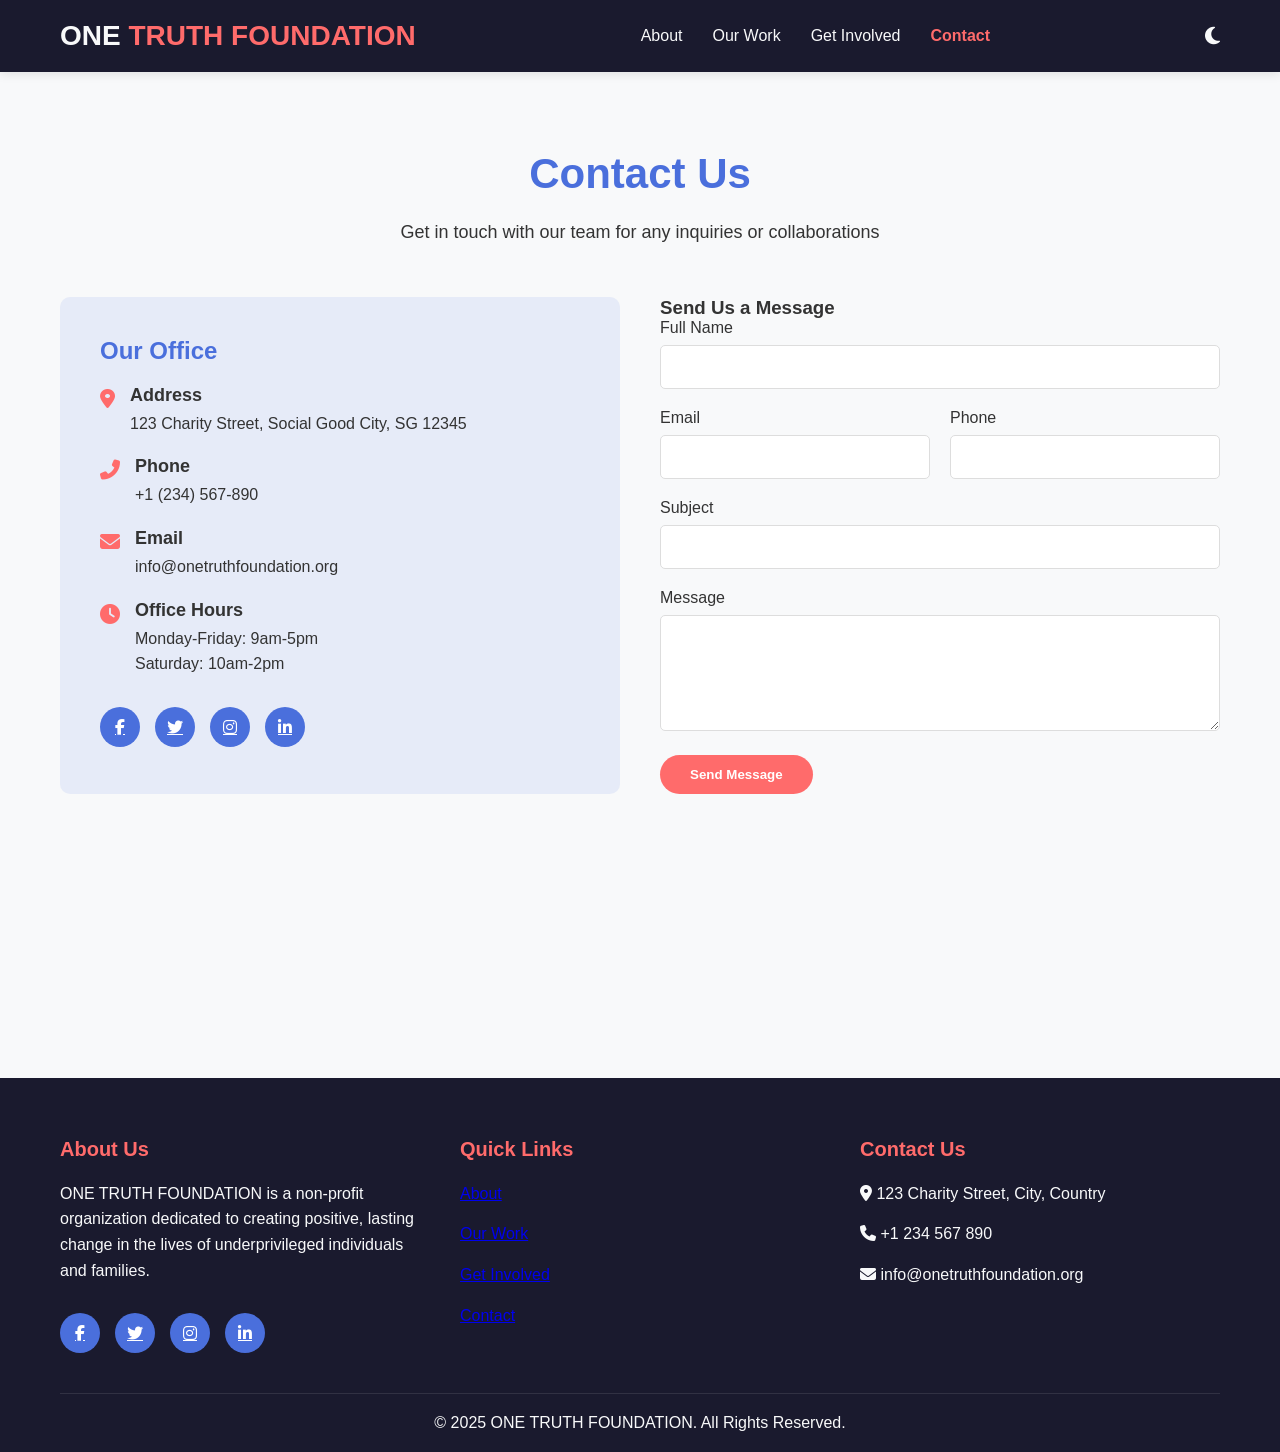
<file: contact.html>
<!DOCTYPE html>
<html lang="en">

<head>
    <meta charset="UTF-8">
    <meta name="viewport" content="width=device-width, initial-scale=1.0">
    <title>Contact Us | ONE TRUTH FOUNDATION</title>
    <link rel="stylesheet" href="https://cdnjs.cloudflare.com/ajax/libs/font-awesome/6.4.0/css/all.min.css">
    <link rel="stylesheet" href="css/style.css">
</head>

<body>
    <header>
        <div class="container header-container">
            <a href="index.html" class="logo">ONE <span>TRUTH FOUNDATION</span></a>
            <nav>
                <ul>
                    <li><a href="about.html">About</a></li>
                    <li><a href="work.html">Our Work</a></li>
                    <li><a href="involve.html">Get Involved</a></li>
                    <li><a href="contact.html" class="active">Contact</a></li>
                </ul>
            </nav>
            <button class="theme-toggle" id="themeToggle">
                <i class="fas fa-moon"></i>
            </button>
            <div class="mobile-menu">
                <i class="fas fa-bars"></i>
            </div>
        </div>
    </header>

    <main class="page-content">
        <div class="container">
            <div class="page-hero">
                <h1>Contact Us</h1>
                <p>Get in touch with our team for any inquiries or collaborations</p>
            </div>

            <div class="contact-container">
                <div class="contact-info">
                    <h3>Our Office</h3>

                    <div class="contact-item">
                        <div class="contact-icon">
                            <i class="fas fa-map-marker-alt"></i>
                        </div>
                        <div class="contact-text">
                            <h4>Address</h4>
                            <p>123 Charity Street, Social Good City, SG 12345</p>
                        </div>
                    </div>

                    <div class="contact-item">
                        <div class="contact-icon">
                            <i class="fas fa-phone-alt"></i>
                        </div>
                        <div class="contact-text">
                            <h4>Phone</h4>
                            <p><a href="tel:+1234567890">+1 (234) 567-890</a></p>
                        </div>
                    </div>

                    <div class="contact-item">
                        <div class="contact-icon">
                            <i class="fas fa-envelope"></i>
                        </div>
                        <div class="contact-text">
                            <h4>Email</h4>
                            <p><a href="mailto:info@onetruthfoundation.org">info@onetruthfoundation.org</a></p>
                        </div>
                    </div>

                    <div class="contact-item">
                        <div class="contact-icon">
                            <i class="fas fa-clock"></i>
                        </div>
                        <div class="contact-text">
                            <h4>Office Hours</h4>
                            <p>Monday-Friday: 9am-5pm<br>Saturday: 10am-2pm</p>
                        </div>
                    </div>

                    <div class="social-contact">
                        <a href="#"><i class="fab fa-facebook-f"></i></a>
                        <a href="#"><i class="fab fa-twitter"></i></a>
                        <a href="#"><i class="fab fa-instagram"></i></a>
                        <a href="#"><i class="fab fa-linkedin-in"></i></a>
                    </div>
                </div>

                <div class="contact-form">
                    <h3>Send Us a Message</h3>
                    <form>
                        <div class="form-group">
                            <label for="c-name">Full Name</label>
                            <input type="text" id="c-name" required>
                        </div>

                        <div class="form-row">
                            <div class="form-group">
                                <label for="c-email">Email</label>
                                <input type="email" id="c-email" required>
                            </div>
                            <div class="form-group">
                                <label for="c-phone">Phone</label>
                                <input type="tel" id="c-phone">
                            </div>
                        </div>

                        <div class="form-group">
                            <label for="c-subject">Subject</label>
                            <input type="text" id="c-subject" required>
                        </div>

                        <div class="form-group">
                            <label for="c-message">Message</label>
                            <textarea id="c-message" rows="5" required></textarea>
                        </div>

                        <button type="submit" class="btn">Send Message</button>
                    </form>
                </div>
            </div>

            <div class="contact-map" style="margin-top: 50px;">
                <iframe
                    src="https://www.google.com/maps/embed?pb=!1m18!1m12!1m3!1d3022.215373510287!2d-73.9878449242391!3d40.74844097138988!2m3!1f0!2f0!3f0!3m2!1i1024!2i768!4f13.1!3m3!1m2!1s0x89c259a9b3117469%3A0xd134e199a405a163!2sEmpire%20State%20Building!5e0!3m2!1sen!2sus!4v1689878817589!5m2!1sen!2sus"
                    allowfullscreen="" loading="lazy" referrerpolicy="no-referrer-when-downgrade"></iframe>
            </div>
        </div>
    </main>

    <footer>
        <div class="container">
            <div class="footer-container">
                <div class="footer-col">
                    <h3>About Us</h3>
                    <p>ONE TRUTH FOUNDATION is a non-profit organization dedicated to creating positive, lasting change
                        in the lives of underprivileged individuals and families.</p>
                    <div class="social-contact">
                        <a href="https://www.facebook.com/YourPageName" target="_blank" rel="noopener noreferrer">
                            <i class="fab fa-facebook-f"></i>
                        </a>
                        <a href="https://www.twitter.com/YourHandle" target="_blank" rel="noopener noreferrer">
                            <i class="fab fa-twitter"></i>
                        </a>
                        <a href="https://www.instagram.com/YourHandle" target="_blank" rel="noopener noreferrer">
                            <i class="fab fa-instagram"></i>
                        </a>
                        <a href="https://www.linkedin.com/company/YourPage" target="_blank" rel="noopener noreferrer">
                            <i class="fab fa-linkedin-in"></i>
                        </a>
                    </div>
                </div>
                <div class="footer-col">
                    <h3>Quick Links</h3>
                    <p><a href="about.html">About</a></p>
                    <p><a href="work.html">Our Work</a></p>
                    <p><a href="involve.html">Get Involved</a></p>
                    <p><a href="contact.html">Contact</a></p>
                </div>
                <div class="footer-col">
                    <h3>Contact Us</h3>
                    <p><i class="fas fa-map-marker-alt"></i> 123 Charity Street, City, Country</p>
                    <p><i class="fas fa-phone"></i> +1 234 567 890</p>
                    <p><i class="fas fa-envelope"></i> info@onetruthfoundation.org</p>
                </div>
            </div>
            <div class="footer-bottom">
                <p>&copy; 2025 ONE TRUTH FOUNDATION. All Rights Reserved.</p>
            </div>
        </div>
    </footer>

    <script src="js/main.js"></script>
</body>

</html>
</file>
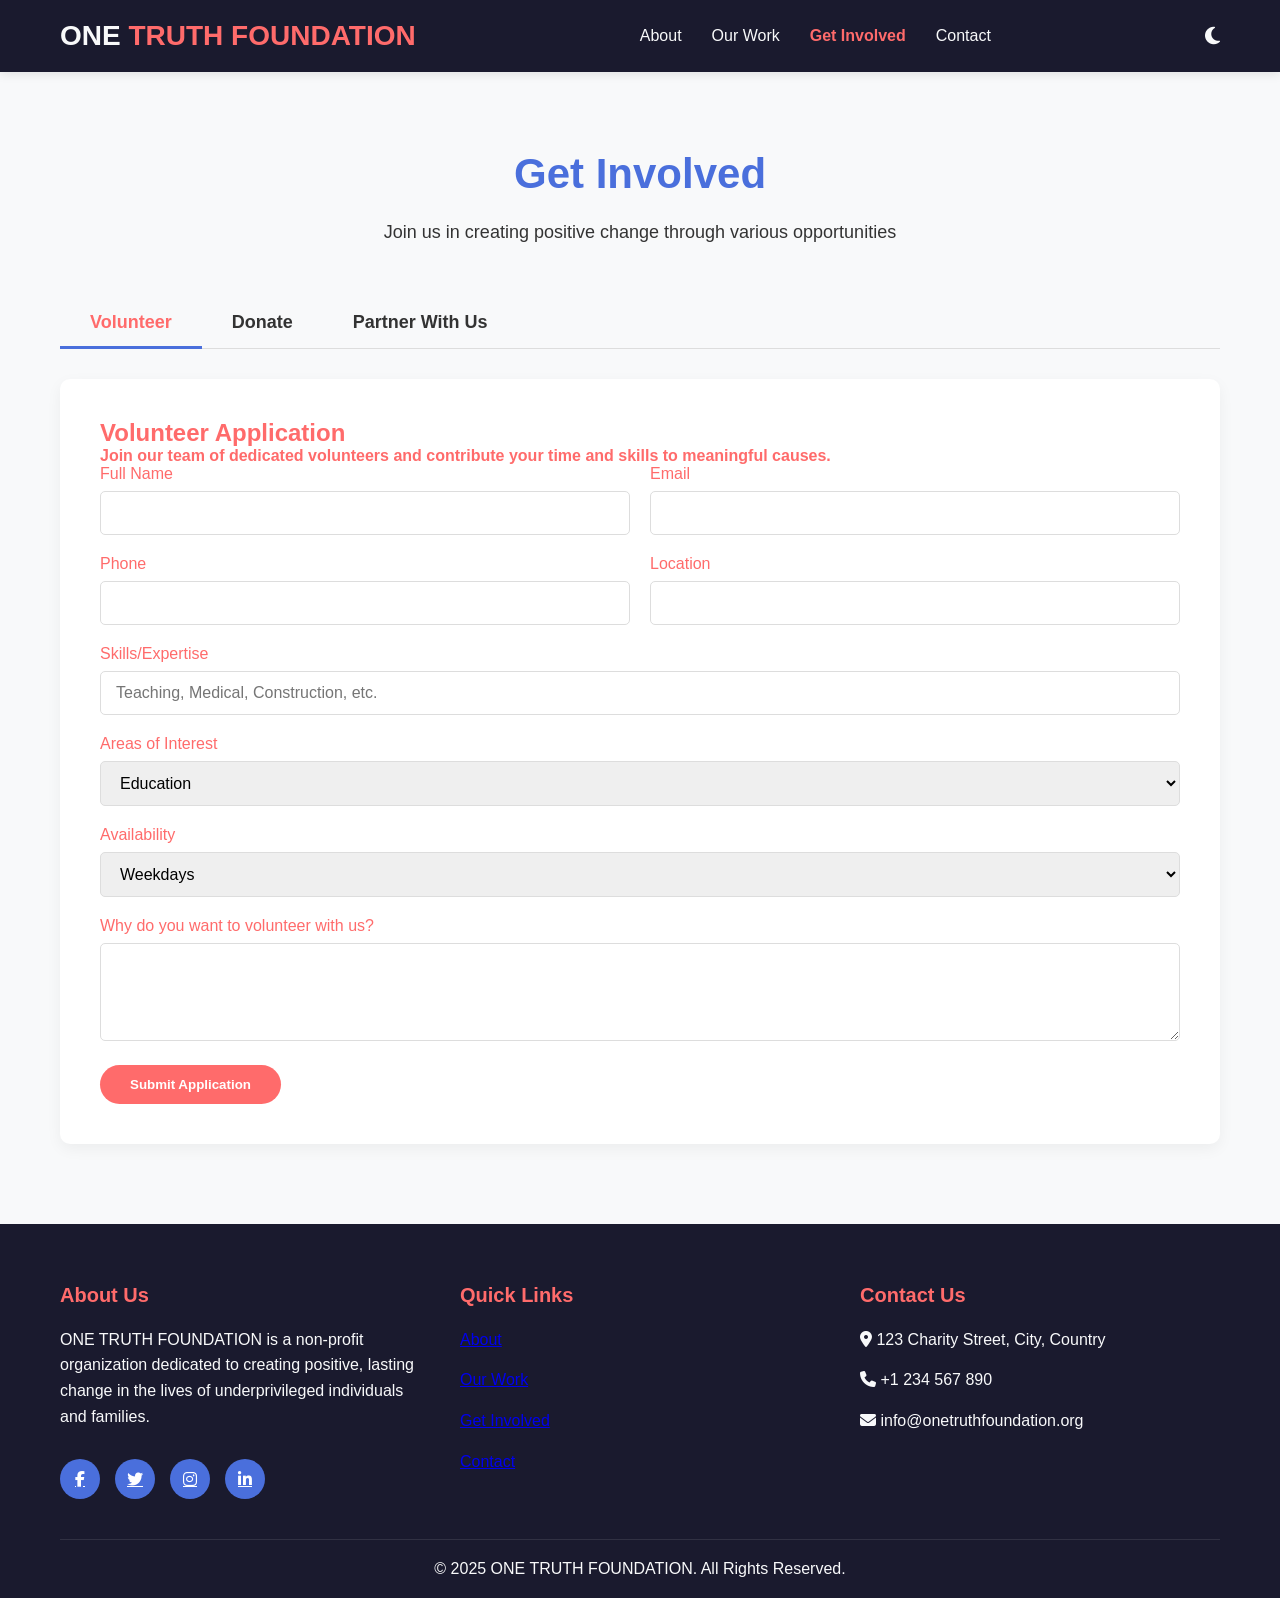
<file: involve.html>
<!DOCTYPE html>
<html lang="en">

<head>
    <meta charset="UTF-8">
    <meta name="viewport" content="width=device-width, initial-scale=1.0">
    <title>Get Involved | ONE TRUTH FOUNDATION</title>
    <link rel="stylesheet" href="https://cdnjs.cloudflare.com/ajax/libs/font-awesome/6.4.0/css/all.min.css">
    <link rel="stylesheet" href="css/style.css">
</head>

<body>
    <header>
        <div class="container header-container">
            <a href="index.html" class="logo">ONE <span>TRUTH FOUNDATION</span></a>
            <nav>
                <ul>
                    <li><a href="about.html">About</a></li>
                    <li><a href="work.html">Our Work</a></li>
                    <li><a href="involve.html" class="active">Get Involved</a></li>
                    <li><a href="contact.html">Contact</a></li>
                </ul>
            </nav>
            <button class="theme-toggle" id="themeToggle">
                <i class="fas fa-moon"></i>
            </button>
            <div class="mobile-menu">
                <i class="fas fa-bars"></i>
            </div>
        </div>
    </header>

    <main class="page-content">
        <div class="container">
            <div class="page-hero">
                <h1>Get Involved</h1>
                <p>Join us in creating positive change through various opportunities</p>
            </div>

            <div class="involve-options">
                <div class="option-tabs">
                    <button class="tab-btn active" data-tab="volunteer">Volunteer</button>
                    <button class="tab-btn" data-tab="donate">Donate</button>
                    <button class="tab-btn" data-tab="partner">Partner With Us</button>
                </div>

                <div id="volunteer" class="tab-content active">
                    <div class="volunteer-form">
                        <h2>Volunteer Application</h2>
                        <p>Join our team of dedicated volunteers and contribute your time and skills to meaningful
                            causes.</p>

                        <form>
                            <div class="form-row">
                                <div class="form-group">
                                    <label for="v-name">Full Name</label>
                                    <input type="text" id="v-name" required>
                                </div>
                                <div class="form-group">
                                    <label for="v-email">Email</label>
                                    <input type="email" id="v-email" required>
                                </div>
                            </div>

                            <div class="form-row">
                                <div class="form-group">
                                    <label for="v-phone">Phone</label>
                                    <input type="tel" id="v-phone">
                                </div>
                                <div class="form-group">
                                    <label for="v-location">Location</label>
                                    <input type="text" id="v-location">
                                </div>
                            </div>

                            <div class="form-group">
                                <label for="v-skills">Skills/Expertise</label>
                                <input type="text" id="v-skills" placeholder="Teaching, Medical, Construction, etc.">
                            </div>

                            <div class="form-group">
                                <label for="v-interests">Areas of Interest</label>
                                <select id="v-interests">
                                    <option value="education">Education</option>
                                    <option value="healthcare">Healthcare</option>
                                    <option value="women-empowerment">Women Empowerment</option>
                                    <option value="social-justice">Social Justice</option>
                                    <option value="fundraising">Fundraising</option>
                                    <option value="events">Event Management</option>
                                </select>
                            </div>

                            <div class="form-group">
                                <label for="v-availability">Availability</label>
                                <select id="v-availability">
                                    <option value="weekdays">Weekdays</option>
                                    <option value="weekends">Weekends</option>
                                    <option value="both">Both</option>
                                    <option value="flexible">Flexible</option>
                                </select>
                            </div>

                            <div class="form-group">
                                <label for="v-message">Why do you want to volunteer with us?</label>
                                <textarea id="v-message" rows="4"></textarea>
                            </div>

                            <button type="submit" class="btn">Submit Application</button>
                        </form>
                    </div>
                </div>

                <div id="donate" class="tab-content">
                    <div class="donation-form">
                        <h2>Make a Donation</h2>
                        <p>Your generous contribution helps us continue our vital work in communities.</p>

                        <form>
                            <div class="form-row">
                                <div class="form-group">
                                    <label for="d-name">Full Name</label>
                                    <input type="text" id="d-name" required>
                                </div>
                                <div class="form-group">
                                    <label for="d-email">Email</label>
                                    <input type="email" id="d-email" required>
                                </div>
                            </div>

                            <div class="form-group">
                                <label for="d-amount">Donation Amount (USD)</label>
                                <input type="number" id="d-amount" min="1" required>
                            </div>

                            <div class="form-group">
                                <label for="d-frequency">Donation Frequency</label>
                                <select id="d-frequency">
                                    <option value="one-time">One-time</option>
                                    <option value="monthly">Monthly</option>
                                    <option value="quarterly">Quarterly</option>
                                    <option value="yearly">Yearly</option>
                                </select>
                            </div>

                            <div class="form-group">
                                <label for="d-purpose">Purpose (Optional)</label>
                                <select id="d-purpose">
                                    <option value="general">General Fund</option>
                                    <option value="education">Education Programs</option>
                                    <option value="healthcare">Healthcare Initiatives</option>
                                    <option value="women">Women Empowerment</option>
                                    <option value="other">Other</option>
                                </select>
                            </div>

                            <div class="form-group">
                                <label for="d-message">Message (Optional)</label>
                                <textarea id="d-message" rows="3"></textarea>
                            </div>

                            <button type="submit" class="btn">Proceed to Payment</button>
                        </form>
                    </div>
                </div>

                <div id="partner" class="tab-content">
                    <div class="section-title">
                        <h2>Partnership Opportunities</h2>
                        <p>We collaborate with corporations, institutions, and other NGOs to maximize our impact</p>
                    </div>

                    <div class="focus-grid">
                        <div class="focus-card">
                            <div class="focus-icon">
                                <i class="fas fa-handshake"></i>
                            </div>
                            <h3>Corporate Partnerships</h3>
                            <p>CSR initiatives, employee volunteering, and cause-related marketing collaborations.</p>
                        </div>
                        <div class="focus-card">
                            <div class="focus-icon">
                                <i class="fas fa-university"></i>
                            </div>
                            <h3>Institutional Tie-ups</h3>
                            <p>Collaborate with schools, colleges, and universities for awareness and action.</p>
                        </div>
                        <div class="focus-card">
                            <div class="focus-icon">
                                <i class="fas fa-users"></i>
                            </div>
                            <h3>Community Partnerships</h3>
                            <p>Work with local leaders and community groups for grassroots implementation.</p>
                        </div>
                    </div>

                    <div class="contact-info" style="margin-top: 50px;">
                        <h3>For partnership inquiries:</h3>
                        <p>Email us at <a
                                href="mailto:partnerships@onetruthfoundation.org">partnerships@onetruthfoundation.org</a>
                        </p>
                        <p>Call our partnership team at +1 (234) 567-8910</p>
                    </div>
                </div>
            </div>
        </div>
    </main>

    <footer>
        <div class="container">
            <div class="footer-container">
                <div class="footer-col">
                    <h3>About Us</h3>
                    <p>ONE TRUTH FOUNDATION is a non-profit organization dedicated to creating positive, lasting change
                        in the lives of underprivileged individuals and families.</p>
                    <div class="social-contact">
                        <a href="https://www.facebook.com/OneTruthFoundation" target="_blank"><i
                                class="fab fa-facebook-f"></i></a>
                        <a href="https://www.twitter.com/OneTruthFdn" target="_blank"><i class="fab fa-twitter"></i></a>
                        <a href="https://www.instagram.com/OneTruthFoundation" target="_blank"><i
                                class="fab fa-instagram"></i></a>
                        <a href="https://www.linkedin.com/company/one-truth-foundation" target="_blank"><i
                                class="fab fa-linkedin-in"></i></a>
                    </div>
                </div>
                <div class="footer-col">
                    <h3>Quick Links</h3>
                    <p><a href="about.html">About</a></p>
                    <p><a href="work.html">Our Work</a></p>
                    <p><a href="involve.html">Get Involved</a></p>
                    <p><a href="contact.html">Contact</a></p>
                </div>
                <div class="footer-col">
                    <h3>Contact Us</h3>
                    <p><i class="fas fa-map-marker-alt"></i> 123 Charity Street, City, Country</p>
                    <p><i class="fas fa-phone"></i> +1 234 567 890</p>
                    <p><i class="fas fa-envelope"></i> info@onetruthfoundation.org</p>
                </div>
            </div>
            <div class="footer-bottom">
                <p>&copy; 2025 ONE TRUTH FOUNDATION. All Rights Reserved.</p>
            </div>
        </div>
    </footer>

    <script src="js/main.js"></script>
</body>

</html>
</file>
<file: css/style.css>
:root {
    --primary-color: #4a6fdc;
    --secondary-color: #ff6b6b;
    --dark-color: #1a1a2e;
    --light-color: #f8f9fa;
    --text-dark: #333;
    --text-light: #f8f9fa;
    --transition: all 0.3s ease;
}

[data-theme="dark"] {
    --primary-color: #5d7eff;
    --secondary-color: #ff8e8e;
    --dark-color: #0f0f1a;
    --light-color: #16213e;
    --text-dark: #f8f9fa;
    --text-light: #f8f9fa;
}

* {
    margin: 0;
    padding: 0;
    box-sizing: border-box;
    font-family: 'Segoe UI', Tahoma, Geneva, Verdana, sans-serif;
}

body {
    background-color: var(--light-color);
    color: var(--text-dark);
    transition: var(--transition);
}

.container {
    max-width: 1200px;
    margin: 0 auto;
    padding: 0 20px;
}

/* Header Styles */
header {
    background-color: var(--dark-color);
    color: var(--text-light);
    padding: 20px 0;
    position: fixed;
    width: 100%;
    top: 0;
    z-index: 1000;
    box-shadow: 0 2px 10px rgba(0, 0, 0, 0.1);
}

.header-container {
    display: flex;
    justify-content: space-between;
    align-items: center;
}

.logo {
    font-size: 28px;
    font-weight: 700;
    color: var(--text-light);
    text-decoration: none;
}

.logo span {
    color: var(--secondary-color);
}

nav ul {
    display: flex;
    list-style: none;
}

nav ul li {
    margin-left: 30px;
}

nav ul li a {
    color: var(--text-light);
    text-decoration: none;
    font-weight: 500;
    transition: var(--transition);
}

nav ul li a:hover {
    color: var(--secondary-color);
}

.active {
    color: var(--secondary-color) !important;
    font-weight: 600 !important;
}

.theme-toggle {
    background: none;
    border: none;
    color: var(--text-light);
    font-size: 20px;
    cursor: pointer;
    margin-left: 20px;
    transition: var(--transition);
}

.theme-toggle:hover {
    color: var(--secondary-color);
}

.mobile-menu {
    display: none;
    font-size: 24px;
    cursor: pointer;
}

/* Page Content */
.page-content {
    padding: 150px 0 80px;
    min-height: calc(100vh - 200px);
}

.page-hero {
    text-align: center;
    margin-bottom: 50px;
}

.page-hero h1 {
    font-size: 42px;
    color: var(--primary-color);
    margin-bottom: 20px;
}

.page-hero p {
    font-size: 18px;
    max-width: 700px;
    margin: 0 auto;
    line-height: 1.6;
}

/* Hero Section */
.hero {
    background: linear-gradient(135deg, var(--primary-color), var(--dark-color));
    color: var(--text-light);
    padding: 150px 0 100px;
    text-align: center;
}

.hero h1 {
    font-size: 48px;
    margin-bottom: 20px;
    line-height: 1.3;
}

.hero p {
    font-size: 20px;
    max-width: 800px;
    margin: 0 auto 30px;
    line-height: 1.6;
}

.btn {
    display: inline-block;
    background-color: var(--secondary-color);
    color: white;
    padding: 12px 30px;
    border-radius: 30px;
    text-decoration: none;
    font-weight: 600;
    transition: var(--transition);
    border: none;
    cursor: pointer;
}

.btn:hover {
    transform: translateY(-3px);
    box-shadow: 0 10px 20px rgba(0, 0, 0, 0.1);
}

.btn-outline {
    background: transparent;
    border: 2px solid var(--text-light);
    margin-left: 15px;
}

.btn-outline:hover {
    background: var(--text-light);
    color: var(--dark-color);
}

/* Focus Areas */
.focus-areas {
    padding: 80px 0;
}

.section-title {
    text-align: center;
    margin-bottom: 50px;
}

.section-title h2 {
    font-size: 36px;
    color: var(--primary-color);
    margin-bottom: 15px;
}

.section-title p {
    color: var(--text-dark);
    max-width: 700px;
    margin: 0 auto;
    line-height: 1.6;
}

.focus-grid {
    display: grid;
    grid-template-columns: repeat(auto-fit, minmax(250px, 1fr));
    gap: 30px;
}

.focus-card {
    background-color: white;
    border-radius: 10px;
    padding: 30px;
    text-align: center;
    box-shadow: 0 5px 15px rgba(0, 0, 0, 0.05);
    transition: var(--transition);
}

[data-theme="dark"] .focus-card {
    background-color: var(--dark-color);
    box-shadow: 0 5px 15px rgba(0, 0, 0, 0.2);
}

.focus-card:hover {
    transform: translateY(-10px);
    box-shadow: 0 15px 30px rgba(0, 0, 0, 0.1);
}

.focus-icon {
    font-size: 50px;
    color: var(--primary-color);
    margin-bottom: 20px;
}

.focus-card h3 {
    font-size: 22px;
    margin-bottom: 15px;
    color: var(--primary-color);
}

.focus-card p {
    color: var(--text-dark);
    line-height: 1.6;
}

/* About Page */
.about-content {
    display: grid;
    grid-template-columns: 1fr 1fr;
    gap: 40px;
    align-items: center;
}

.about-img {
    border-radius: 10px;
    overflow: hidden;
    box-shadow: 0 10px 30px rgba(0, 0, 0, 0.1);
}

.about-img img {
    width: 100%;
    height: auto;
    display: block;
}

.about-text h2 {
    font-size: 32px;
    color: var(--primary-color);
    margin-bottom: 20px;
}

.about-text p {
    margin-bottom: 20px;
    line-height: 1.8;
}

.mission-vision {
    margin-top: 50px;
}

.mv-grid {
    display: grid;
    grid-template-columns: 1fr 1fr;
    gap: 30px;
    margin-top: 30px;
}

.mv-card {
    background-color: white;
    border-radius: 10px;
    padding: 30px;
    box-shadow: 0 5px 15px rgba(0, 0, 0, 0.05);
}

[data-theme="dark"] .mv-card {
    background-color: var(--dark-color);
}

.mv-card h3 {
    font-size: 24px;
    color: var(--secondary-color);
    margin-bottom: 15px;
}

/* Our Work Page */
.work-stats {
    background-color: rgba(74, 111, 220, 0.1);
    padding: 60px 0;
    margin: 50px 0;
    border-radius: 10px;
}

[data-theme="dark"] .work-stats {
    background-color: rgba(10, 10, 20, 0.5);
}

.stats-grid {
    display: grid;
    grid-template-columns: repeat(4, 1fr);
    gap: 30px;
    text-align: center;
}

.stat-item h3 {
    font-size: 42px;
    color: var(--secondary-color);
    margin-bottom: 10px;
}

.stat-item p {
    font-size: 18px;
    font-weight: 500;
}

.impact-stories {
    margin-top: 60px;
}

.story-card {
    display: grid;
    grid-template-columns: 1fr 2fr;
    gap: 30px;
    align-items: center;
    margin-bottom: 40px;
    background-color: white;
    border-radius: 10px;
    padding: 30px;
    box-shadow: 0 5px 15px rgba(0, 0, 0, 0.05);
}

[data-theme="dark"] .story-card {
    background-color: var(--dark-color);
}

.story-img {
    border-radius: 10px;
    overflow: hidden;
}

.story-img img {
    width: 100%;
    height: auto;
    display: block;
}

.story-content h3 {
    font-size: 24px;
    color: var(--primary-color);
    margin-bottom: 15px;
}

.story-content p {
    line-height: 1.8;
    margin-bottom: 15px;
}

/* Get Involved Page */
.involve-options {
    margin-top: 50px;
}

.option-tabs {
    display: flex;
    margin-bottom: 30px;
    border-bottom: 1px solid #ddd;
}

.tab-btn {
    padding: 15px 30px;
    background: none;
    border: none;
    cursor: pointer;
    font-size: 18px;
    font-weight: 600;
    color: var(--text-dark);
    position: relative;
}

.tab-btn.active {
    color: var(--primary-color);
}

.tab-btn.active::after {
    content: '';
    position: absolute;
    bottom: -1px;
    left: 0;
    width: 100%;
    height: 3px;
    background-color: var(--primary-color);
}

.tab-content {
    display: none;
}

.tab-content.active {
    display: block;
}

.volunteer-form, .donation-form {
    background-color: white;
    border-radius: 10px;
    padding: 40px;
    box-shadow: 0 5px 15px rgba(0, 0, 0, 0.05);
}

[data-theme="dark"] .volunteer-form,
[data-theme="dark"] .donation-form {
    background-color: var(--dark-color);
}

.form-group {
    margin-bottom: 20px;
}

.form-group label {
    display: block;
    margin-bottom: 8px;
    font-weight: 500;
}

.form-group input,
.form-group select,
.form-group textarea {
    width: 100%;
    padding: 12px 15px;
    border: 1px solid #ddd;
    border-radius: 5px;
    font-size: 16px;
    transition: var(--transition);
}

[data-theme="dark"] .form-group input,
[data-theme="dark"] .form-group select,
[data-theme="dark"] .form-group textarea {
    background-color: #1a1a2e;
    border-color: #333;
    color: var(--text-light);
}

.form-group input:focus,
.form-group select:focus,
.form-group textarea:focus {
    border-color: var(--primary-color);
    outline: none;
}

.form-row {
    display: grid;
    grid-template-columns: 1fr 1fr;
    gap: 20px;
}

/* Contact Page */
.contact-container {
    display: grid;
    grid-template-columns: 1fr 1fr;
    gap: 40px;
}

.contact-info {
    background-color: rgba(74, 111, 220, 0.1);
    padding: 40px;
    border-radius: 10px;
}

[data-theme="dark"] .contact-info {
    background-color: rgba(10, 10, 20, 0.5);
}

.contact-info h3 {
    font-size: 24px;
    color: var(--primary-color);
    margin-bottom: 20px;
}

.contact-item {
    display: flex;
    align-items: flex-start;
    margin-bottom: 20px;
}

.contact-icon {
    font-size: 20px;
    color: var(--secondary-color);
    margin-right: 15px;
    margin-top: 3px;
}

.contact-text h4 {
    font-size: 18px;
    margin-bottom: 5px;
}

.contact-text p, .contact-text a {
    color: var(--text-dark);
    text-decoration: none;
    line-height: 1.6;
}

.contact-text a:hover {
    color: var(--primary-color);
}

.social-contact {
    display: flex;
    gap: 15px;
    margin-top: 30px;
}

.social-contact a {
    display: flex;
    align-items: center;
    justify-content: center;
    width: 40px;
    height: 40px;
    background-color: var(--primary-color);
    border-radius: 50%;
    color: white;
    transition: var(--transition);
}

.social-contact a:hover {
    background-color: var(--secondary-color);
    transform: translateY(-3px);
}

.contact-map {
    height: 100%;
    border-radius: 10px;
    overflow: hidden;
}

.contact-map iframe {
    width: 100%;
    height: 100%;
    border: none;
}

/* Projects Section */
.projects {
    padding: 80px 0;
    background-color: rgba(74, 111, 220, 0.05);
}

[data-theme="dark"] .projects {
    background-color: rgba(10, 10, 20, 0.8);
}

.project-grid {
    display: grid;
    grid-template-columns: repeat(auto-fit, minmax(300px, 1fr));
    gap: 30px;
}

.project-card {
    background-color: white;
    border-radius: 10px;
    overflow: hidden;
    box-shadow: 0 5px 15px rgba(0, 0, 0, 0.05);
    transition: var(--transition);
}

[data-theme="dark"] .project-card {
    background-color: var(--dark-color);
}

.project-card:hover {
    transform: translateY(-10px);
    box-shadow: 0 15px 30px rgba(0, 0, 0, 0.1);
}

.project-img {
    height: 200px;
    background-size: cover;
    background-position: center;
}

.project-content {
    padding: 25px;
}

.project-content h3 {
    font-size: 22px;
    margin-bottom: 15px;
    color: var(--primary-color);
}

.project-content p {
    color: var(--text-dark);
    margin-bottom: 20px;
    line-height: 1.6;
}

/* CTA Section */
.cta {
    padding: 80px 0;
    text-align: center;
    background: linear-gradient(135deg, var(--secondary-color), #ff8e8e);
    color: white;
}

.cta h2 {
    font-size: 36px;
    margin-bottom: 20px;
}

.cta p {
    font-size: 18px;
    max-width: 700px;
    margin: 0 auto 30px;
    line-height: 1.6;
}

/* Footer */
footer {
    background-color: var(--dark-color);
    color: var(--text-light);
    padding: 60px 0 20px;
}

.footer-container {
    display: grid;
    grid-template-columns: repeat(auto-fit, minmax(250px, 1fr));
    gap: 40px;
    margin-bottom: 40px;
}

.footer-col h3 {
    font-size: 20px;
    margin-bottom: 20px;
    color: var(--secondary-color);
}

.footer-col p {
    margin-bottom: 15px;
    line-height: 1.6;
}

.social-links {
    display: flex;
    gap: 15px;
}

.social-links a {
    display: flex;
    align-items: center;
    justify-content: center;
    width: 40px;
    height: 40px;
    background-color: rgba(255, 255, 255, 0.1);
    border-radius: 50%;
    color: var(--text-light);
    transition: var(--transition);
}

.social-links a:hover {
    background-color: var(--secondary-color);
    transform: translateY(-3px);
}

.footer-bottom {
    text-align: center;
    padding-top: 20px;
    border-top: 1px solid rgba(255, 255, 255, 0.1);
}

/* Responsive Styles */
@media (max-width: 992px) {
    .hero h1 {
        font-size: 40px;
    }
    
    nav ul {
        display: none;
    }
    
    .mobile-menu {
        display: block;
    }

    .about-content, .contact-container {
        grid-template-columns: 1fr;
    }

    .story-card {
        grid-template-columns: 1fr;
    }

    .stats-grid {
        grid-template-columns: repeat(2, 1fr);
    }
}

@media (max-width: 768px) {
    .hero {
        padding: 120px 0 80px;
    }
    
    .hero h1 {
        font-size: 32px;
    }
    
    .hero p {
        font-size: 18px;
    }
    
    .btn-container {
        display: flex;
        flex-direction: column;
        gap: 15px;
    }
    
    .btn-outline {
        margin-left: 0;
    }
    
    .section-title h2 {
        font-size: 30px;
    }

    .mv-grid, .form-row {
        grid-template-columns: 1fr;
    }

    .contact-map {
        height: 300px;
    }
}

@media (max-width: 576px) {
    .logo {
        font-size: 24px;
    }
    
    .hero h1 {
        font-size: 28px;
    }
    
    .focus-grid, .project-grid {
        grid-template-columns: 1fr;
    }

    .stats-grid {
        grid-template-columns: 1fr;
    }
}
</file>
